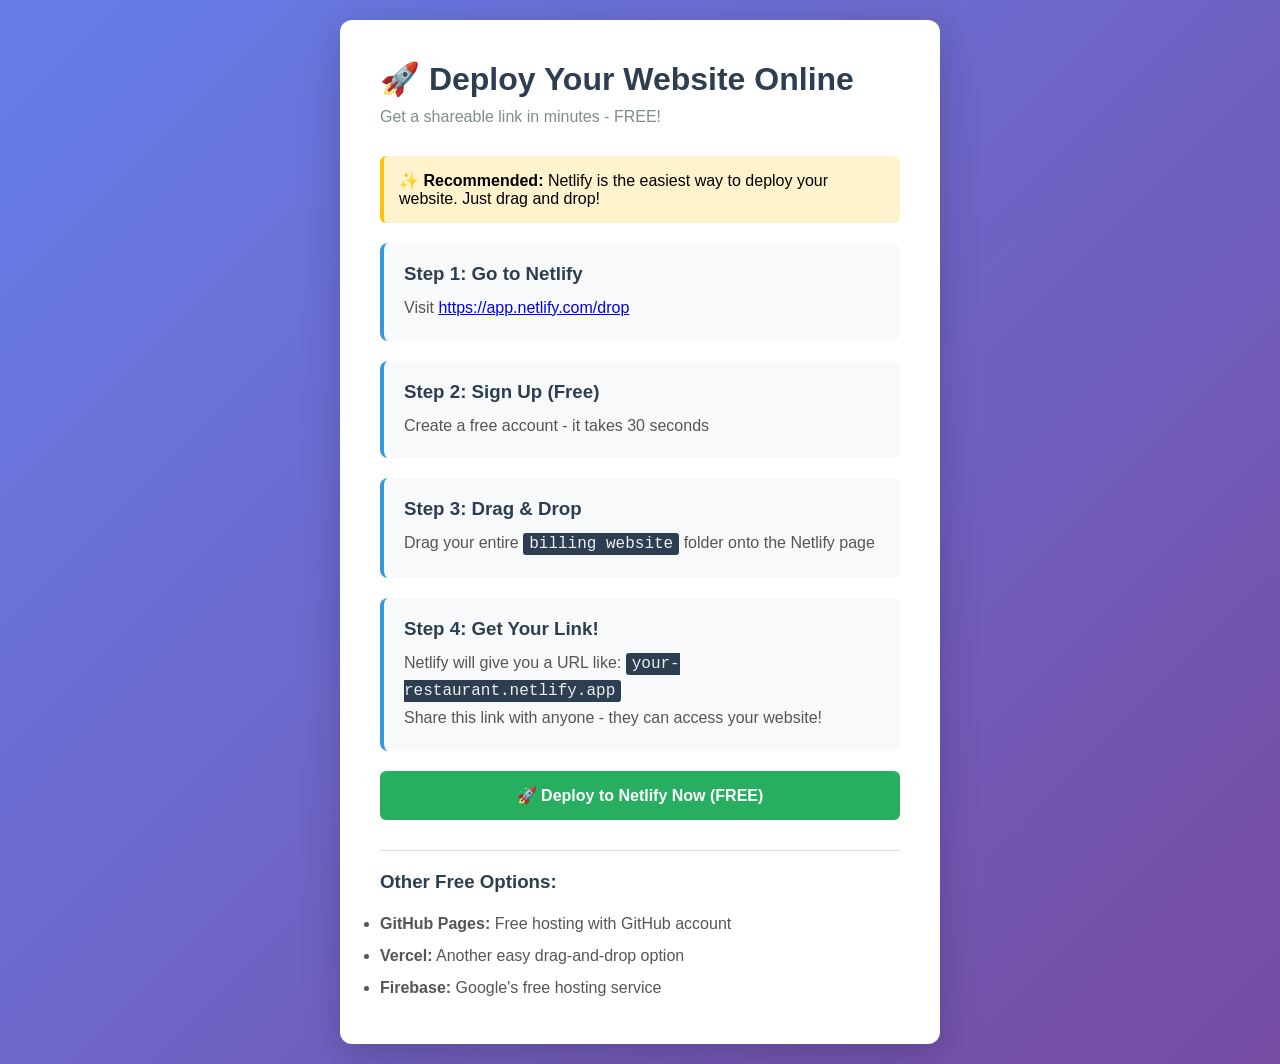
<file: billing website/netlify-deploy.html>
<!DOCTYPE html>
<html lang="en">
<head>
    <meta charset="UTF-8">
    <meta name="viewport" content="width=device-width, initial-scale=1.0">
    <title>Deploy Your Website</title>
    <style>
        * {
            margin: 0;
            padding: 0;
            box-sizing: border-box;
        }
        body {
            font-family: 'Segoe UI', Tahoma, Geneva, Verdana, sans-serif;
            background: linear-gradient(135deg, #667eea 0%, #764ba2 100%);
            min-height: 100vh;
            display: flex;
            align-items: center;
            justify-content: center;
            padding: 20px;
        }
        .container {
            background: white;
            border-radius: 12px;
            padding: 40px;
            max-width: 600px;
            box-shadow: 0 10px 40px rgba(0,0,0,0.2);
        }
        h1 {
            color: #2c3e50;
            margin-bottom: 10px;
        }
        .subtitle {
            color: #7f8c8d;
            margin-bottom: 30px;
        }
        .step {
            background: #f8f9fa;
            padding: 20px;
            border-radius: 8px;
            margin-bottom: 20px;
            border-left: 4px solid #3498db;
        }
        .step h3 {
            color: #2c3e50;
            margin-bottom: 10px;
        }
        .step p {
            color: #555;
            line-height: 1.6;
        }
        .btn {
            display: inline-block;
            padding: 15px 30px;
            background: #3498db;
            color: white;
            text-decoration: none;
            border-radius: 6px;
            font-weight: bold;
            margin-top: 20px;
            transition: background 0.3s;
        }
        .btn:hover {
            background: #2980b9;
        }
        .btn-primary {
            background: #27ae60;
            width: 100%;
            text-align: center;
            display: block;
        }
        .btn-primary:hover {
            background: #229954;
        }
        .highlight {
            background: #fff3cd;
            padding: 15px;
            border-radius: 6px;
            margin: 20px 0;
            border-left: 4px solid #ffc107;
        }
        code {
            background: #2c3e50;
            color: #ecf0f1;
            padding: 2px 6px;
            border-radius: 3px;
            font-family: 'Courier New', monospace;
        }
    </style>
</head>
<body>
    <div class="container">
        <h1>🚀 Deploy Your Website Online</h1>
        <p class="subtitle">Get a shareable link in minutes - FREE!</p>

        <div class="highlight">
            <strong>✨ Recommended:</strong> Netlify is the easiest way to deploy your website. Just drag and drop!
        </div>

        <div class="step">
            <h3>Step 1: Go to Netlify</h3>
            <p>Visit <a href="https://app.netlify.com/drop" target="_blank">https://app.netlify.com/drop</a></p>
        </div>

        <div class="step">
            <h3>Step 2: Sign Up (Free)</h3>
            <p>Create a free account - it takes 30 seconds</p>
        </div>

        <div class="step">
            <h3>Step 3: Drag & Drop</h3>
            <p>Drag your entire <code>billing website</code> folder onto the Netlify page</p>
        </div>

        <div class="step">
            <h3>Step 4: Get Your Link!</h3>
            <p>Netlify will give you a URL like: <code>your-restaurant.netlify.app</code></p>
            <p>Share this link with anyone - they can access your website!</p>
        </div>

        <a href="https://app.netlify.com/drop" target="_blank" class="btn btn-primary">
            🚀 Deploy to Netlify Now (FREE)
        </a>

        <div style="margin-top: 30px; padding-top: 20px; border-top: 1px solid #ddd;">
            <h3 style="color: #2c3e50; margin-bottom: 15px;">Other Free Options:</h3>
            <ul style="color: #555; line-height: 2;">
                <li><strong>GitHub Pages:</strong> Free hosting with GitHub account</li>
                <li><strong>Vercel:</strong> Another easy drag-and-drop option</li>
                <li><strong>Firebase:</strong> Google's free hosting service</li>
            </ul>
        </div>
    </div>
</body>
</html>
</file>
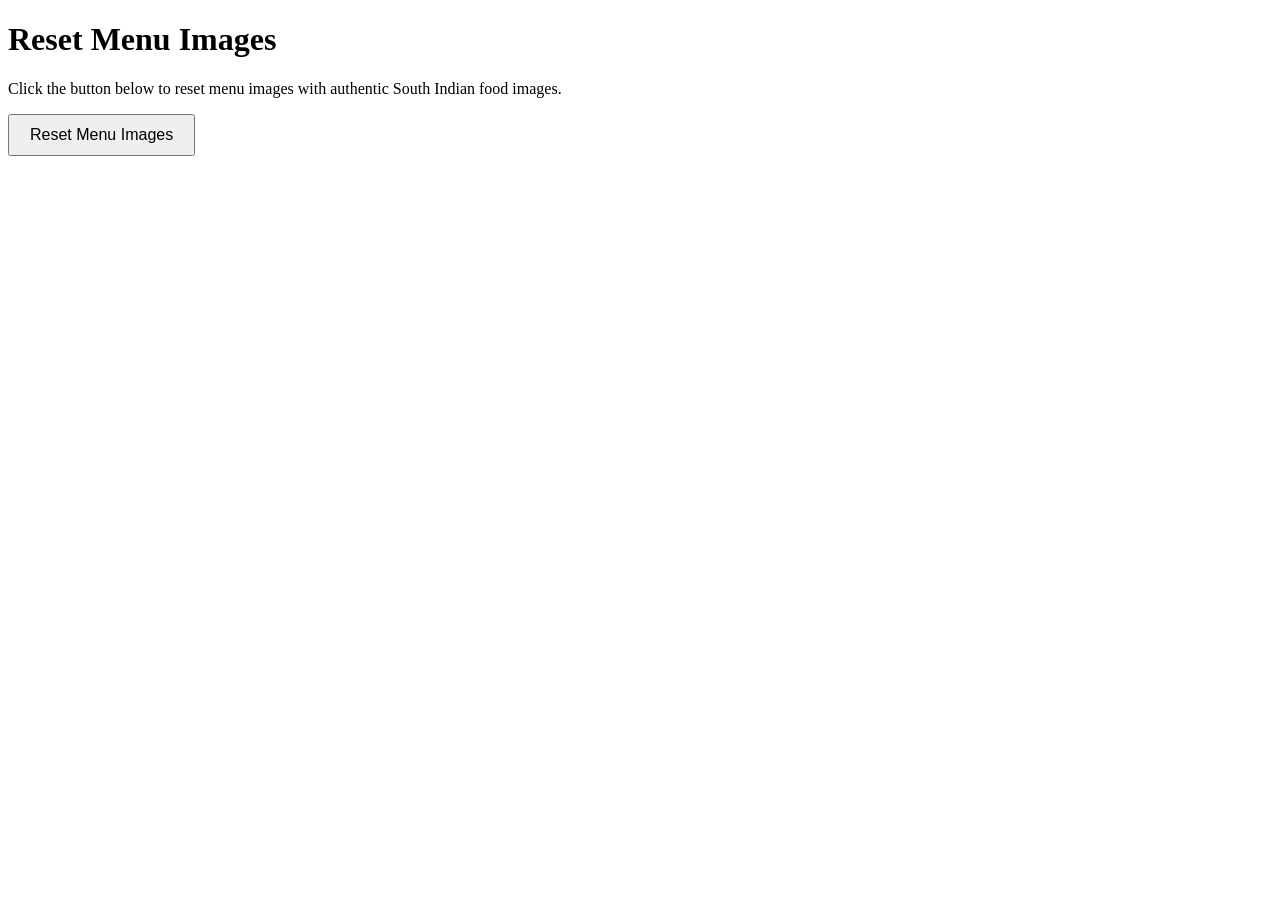
<file: billing website/reset-menu-images.html>
<!DOCTYPE html>
<html lang="en">
<head>
    <meta charset="UTF-8">
    <meta name="viewport" content="width=device-width, initial-scale=1.0">
    <title>Reset Menu Images</title>
</head>
<body>
    <h1>Reset Menu Images</h1>
    <p>Click the button below to reset menu images with authentic South Indian food images.</p>
    <button onclick="resetImages()" style="padding: 10px 20px; font-size: 16px; cursor: pointer;">Reset Menu Images</button>
    <p id="status"></p>

    <script>
        function resetImages() {
            const defaultMenu = [
                { id: 1, name: 'Idly', price: 30, image: 'https://www.vegrecipesofindia.com/wp-content/uploads/2013/05/idli-recipe-1.jpg' },
                { id: 2, name: 'Dosa', price: 10, image: 'https://www.vegrecipesofindia.com/wp-content/uploads/2020/01/dosa-recipe-1.jpg' },
                { id: 3, name: 'Vada', price: 5, image: 'https://www.vegrecipesofindia.com/wp-content/uploads/2013/05/medu-vada-recipe-1.jpg' },
                { id: 4, name: 'Poori', price: 20, image: 'https://www.vegrecipesofindia.com/wp-content/uploads/2013/05/puri-recipe-1.jpg' },
                { id: 5, name: 'Pongal', price: 40, image: 'https://www.vegrecipesofindia.com/wp-content/uploads/2013/05/ven-pongal-recipe-1.jpg' },
                { id: 6, name: 'Juice', price: 20, image: 'https://images.unsplash.com/photo-1600271886742-f049cd451bba?w=400&h=300&fit=crop&q=80' },
                { id: 7, name: 'Coffee', price: 10, image: 'https://images.unsplash.com/photo-1517487881594-2787fef5ebf7?w=400&h=300&fit=crop&q=80' },
                { id: 8, name: 'Tea', price: 10, image: 'https://images.unsplash.com/photo-1544787219-7f47ccb76574?w=400&h=300&fit=crop&q=80' }
            ];
            
            localStorage.setItem('menuItems', JSON.stringify(defaultMenu));
            document.getElementById('status').textContent = 'Menu images reset successfully! Go back to index.html to see the changes.';
        }
    </script>
</body>
</html>
</file>
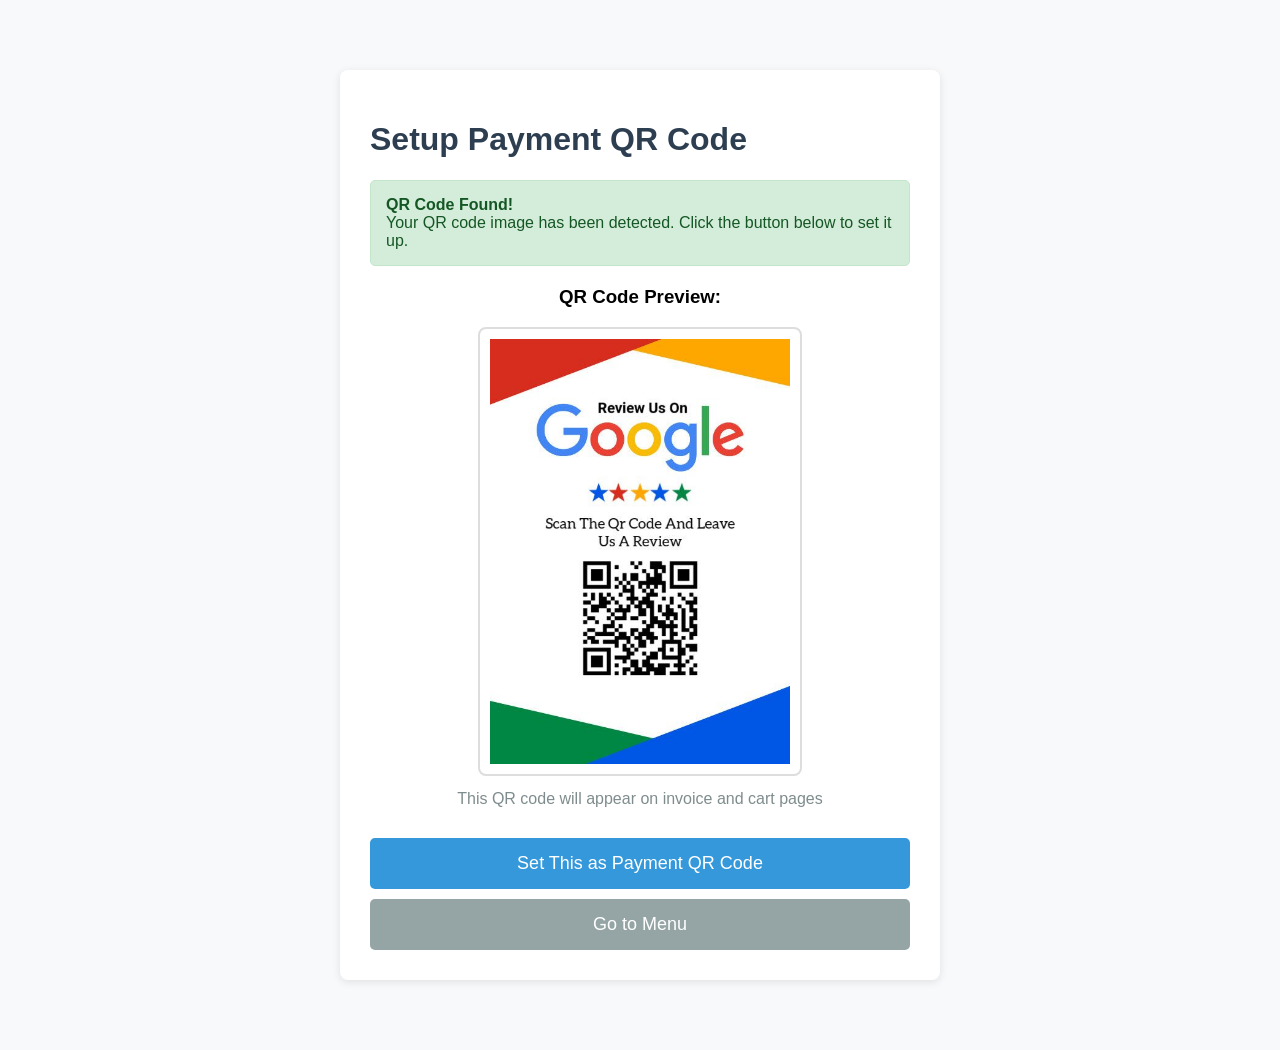
<file: billing website/setup-qrcode.html>
<!DOCTYPE html>
<html lang="en">
<head>
    <meta charset="UTF-8">
    <meta name="viewport" content="width=device-width, initial-scale=1.0">
    <title>Setup Payment QR Code</title>
    <style>
        body {
            font-family: Arial, sans-serif;
            max-width: 600px;
            margin: 50px auto;
            padding: 20px;
            background: #f8f9fa;
        }
        .container {
            background: white;
            padding: 30px;
            border-radius: 8px;
            box-shadow: 0 2px 8px rgba(0,0,0,0.1);
        }
        h1 {
            color: #2c3e50;
        }
        .qr-preview {
            text-align: center;
            margin: 20px 0;
        }
        .qr-preview img {
            max-width: 300px;
            width: 100%;
            border: 2px solid #ddd;
            border-radius: 8px;
            padding: 10px;
            background: white;
        }
        button {
            padding: 15px 30px;
            font-size: 18px;
            background: #3498db;
            color: white;
            border: none;
            border-radius: 5px;
            cursor: pointer;
            width: 100%;
            margin-top: 10px;
        }
        button:hover {
            background: #2980b9;
        }
        .info {
            background: #d4edda;
            border: 1px solid #c3e6cb;
            border-radius: 5px;
            padding: 15px;
            margin: 20px 0;
            color: #155724;
        }
    </style>
</head>
<body>
    <div class="container">
        <h1>Setup Payment QR Code</h1>
        <div class="info">
            <strong>QR Code Found!</strong><br>
            Your QR code image has been detected. Click the button below to set it up.
        </div>
        
        <div class="qr-preview">
            <h3>QR Code Preview:</h3>
            <img src="images/02c51b17277eed4b073ce8c5b00ccdb5.jpg" alt="Payment QR Code" id="qrPreview">
            <p style="color: #7f8c8d; margin-top: 10px;">This QR code will appear on invoice and cart pages</p>
        </div>
        
        <button onclick="setupQRCode()">Set This as Payment QR Code</button>
        <button onclick="window.location.href='index.html'" style="background: #95a5a6;">Go to Menu</button>
    </div>

    <script>
        function setupQRCode() {
            const qrCodePath = 'images/02c51b17277eed4b073ce8c5b00ccdb5.jpg';
            localStorage.setItem('paymentQRCode', qrCodePath);
            
            alert('Payment QR code has been set successfully!\n\nIt will now appear on:\n- Invoice page\n- Cart page\n- Menu page (in cart section)');
            
            // Redirect to menu
            window.location.href = 'index.html';
        }
    </script>
</body>
</html>
</file>
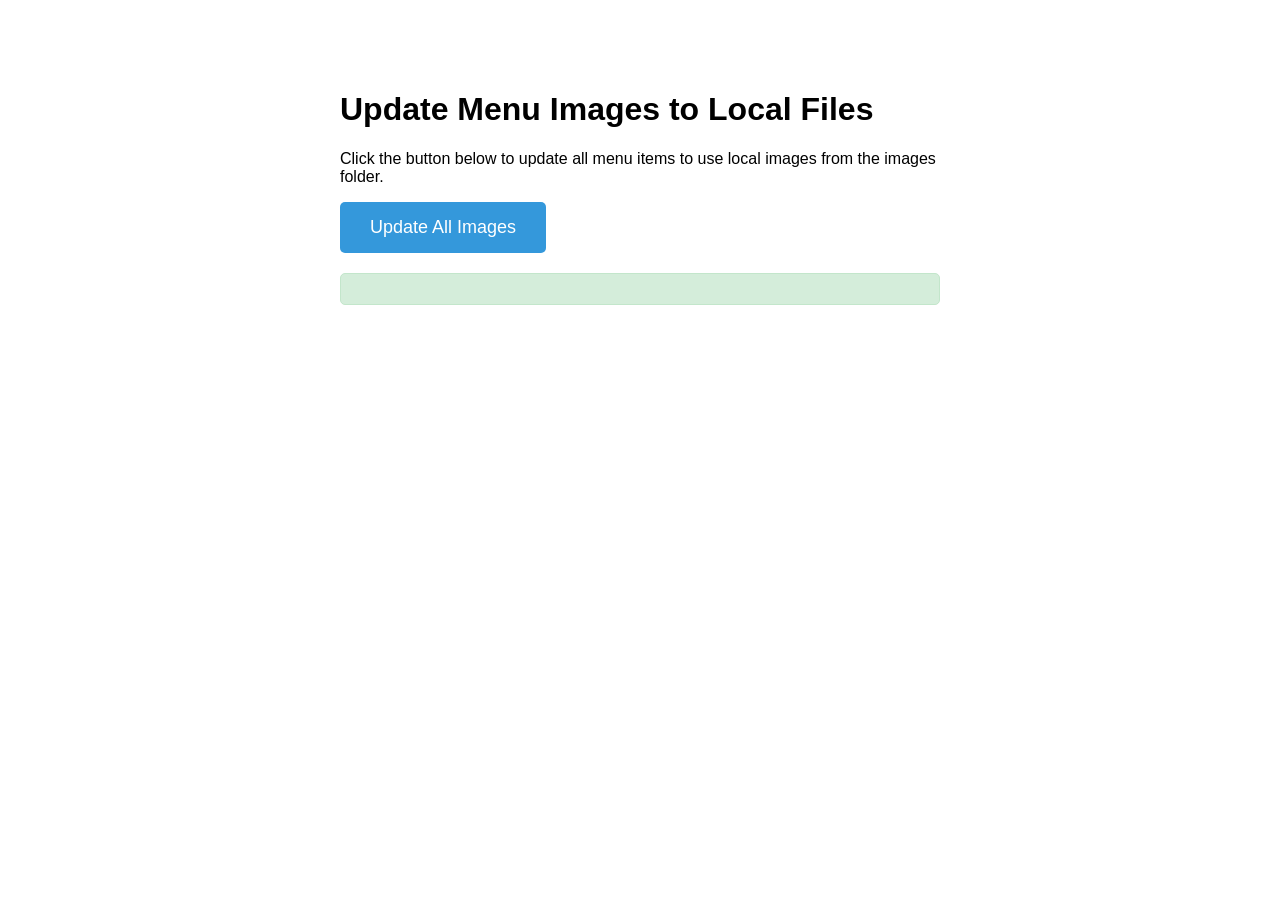
<file: billing website/update-images.html>
<!DOCTYPE html>
<html lang="en">
<head>
    <meta charset="UTF-8">
    <meta name="viewport" content="width=device-width, initial-scale=1.0">
    <title>Update Menu Images</title>
    <style>
        body {
            font-family: Arial, sans-serif;
            max-width: 600px;
            margin: 50px auto;
            padding: 20px;
        }
        button {
            padding: 15px 30px;
            font-size: 18px;
            background: #3498db;
            color: white;
            border: none;
            border-radius: 5px;
            cursor: pointer;
        }
        button:hover {
            background: #2980b9;
        }
        #status {
            margin-top: 20px;
            padding: 15px;
            background: #d4edda;
            border: 1px solid #c3e6cb;
            border-radius: 5px;
            color: #155724;
        }
    </style>
</head>
<body>
    <h1>Update Menu Images to Local Files</h1>
    <p>Click the button below to update all menu items to use local images from the images folder.</p>
    <button onclick="updateImages()">Update All Images</button>
    <div id="status"></div>

    <script>
        function updateImages() {
            const defaultMenu = [
                { id: 1, name: 'Idly', price: 30, image: 'images/073cb7168fbb1efe61f830d8f7dc1240.jpg' },
                { id: 2, name: 'Dosa', price: 10, image: 'images/6a26596d569a3e2dbaf851d14b517f08.jpg' },
                { id: 3, name: 'Vada', price: 5, image: 'images/6ece8d9a9ad234ea9813cd29397ae44f.jpg' },
                { id: 4, name: 'Poori', price: 20, image: 'images/95c58a20486f96a9ea1ae25f692e9ef5.jpg' },
                { id: 5, name: 'Pongal', price: 40, image: 'images/f69698a26bac4f460c86d7108532cfa2.jpg' },
                { id: 6, name: 'Juice', price: 20, image: 'https://images.unsplash.com/photo-1600271886742-f049cd451bba?w=400&h=300&fit=crop&q=80' },
                { id: 7, name: 'Coffee', price: 10, image: 'https://images.unsplash.com/photo-1517487881594-2787fef5ebf7?w=400&h=300&fit=crop&q=80' },
                { id: 8, name: 'Tea', price: 10, image: 'https://images.unsplash.com/photo-1544787219-7f47ccb76574?w=400&h=300&fit=crop&q=80' }
            ];
            
            // Get existing menu items
            let existingItems = [];
            const stored = localStorage.getItem('menuItems');
            if (stored) {
                existingItems = JSON.parse(stored);
            }
            
            // Update each item with new image
            const updatedItems = existingItems.map(item => {
                const defaultItem = defaultMenu.find(d => d.name === item.name);
                if (defaultItem) {
                    return { ...item, image: defaultItem.image };
                }
                return item;
            });
            
            // If no items exist, use default menu
            const finalMenu = updatedItems.length > 0 ? updatedItems : defaultMenu;
            
            localStorage.setItem('menuItems', JSON.stringify(finalMenu));
            
            document.getElementById('status').innerHTML = 
                '<strong>Success!</strong> All menu images have been updated to use local files.<br>' +
                'Go back to <a href="index.html">index.html</a> to see the changes.<br>' +
                'If images still don\'t show, refresh the page (Ctrl+F5 or Cmd+Shift+R).';
        }
    </script>
</body>
</html>
</file>
